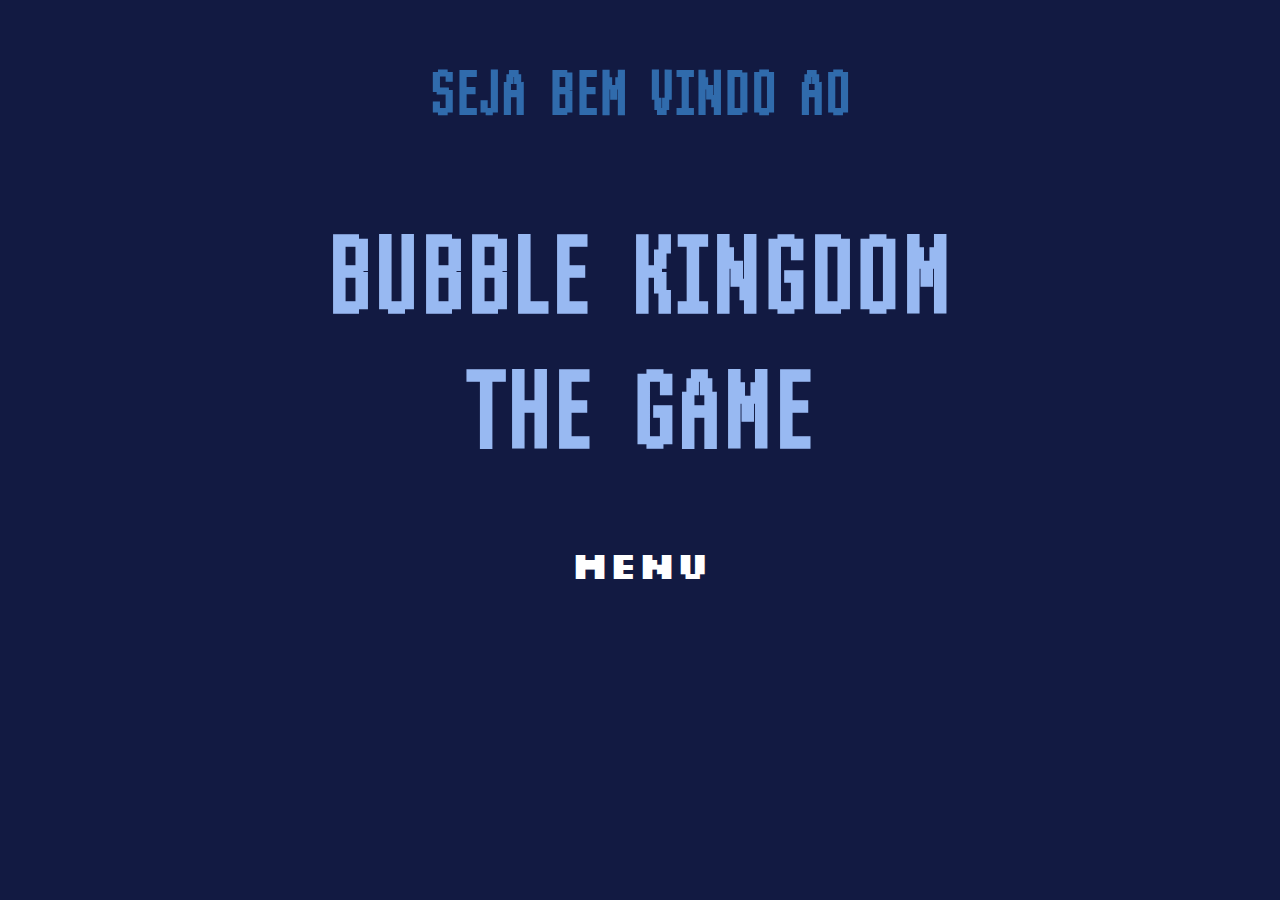
<file: index.html>
<!DOCTYPE html>
<html lang="pt-br">
    <head>
      <meta charset="UTF-8" />
      <meta name="viewport" content="width=device-width, initial-scale=1.0" />
      <title>Bubble Kingdom: The Game</title>
      <link rel="shortcut icon" href="src/favicon.ico" type="image/x-icon" />
      <link rel="stylesheet" href="style.css" />
    <style>
        body{
            text-align: center;
          
        }
        h1{
            font-size: 7em;
        }
        h2{
            font-size: 4em;
            color: #306BAC;
        }
        a{
            font-family: "PixelE";
            font-size: 2.5em;
            text-decoration: none;
        }
        h1{
            color: #98B9F2;
        }
    </style>
</head>
<body>
    <h2>SEJA BEM VINDO AO</h2>
    <audio src="src/[Bubble] INDEX No Copyright Music - Royalty Free.mp3" autoplay ></audio>
    <h1>BUBBLE KINGDOM <br> THE GAME</h1>
    <a href="menu.html">Menu</a>
    
    </html>
</body>
</file>
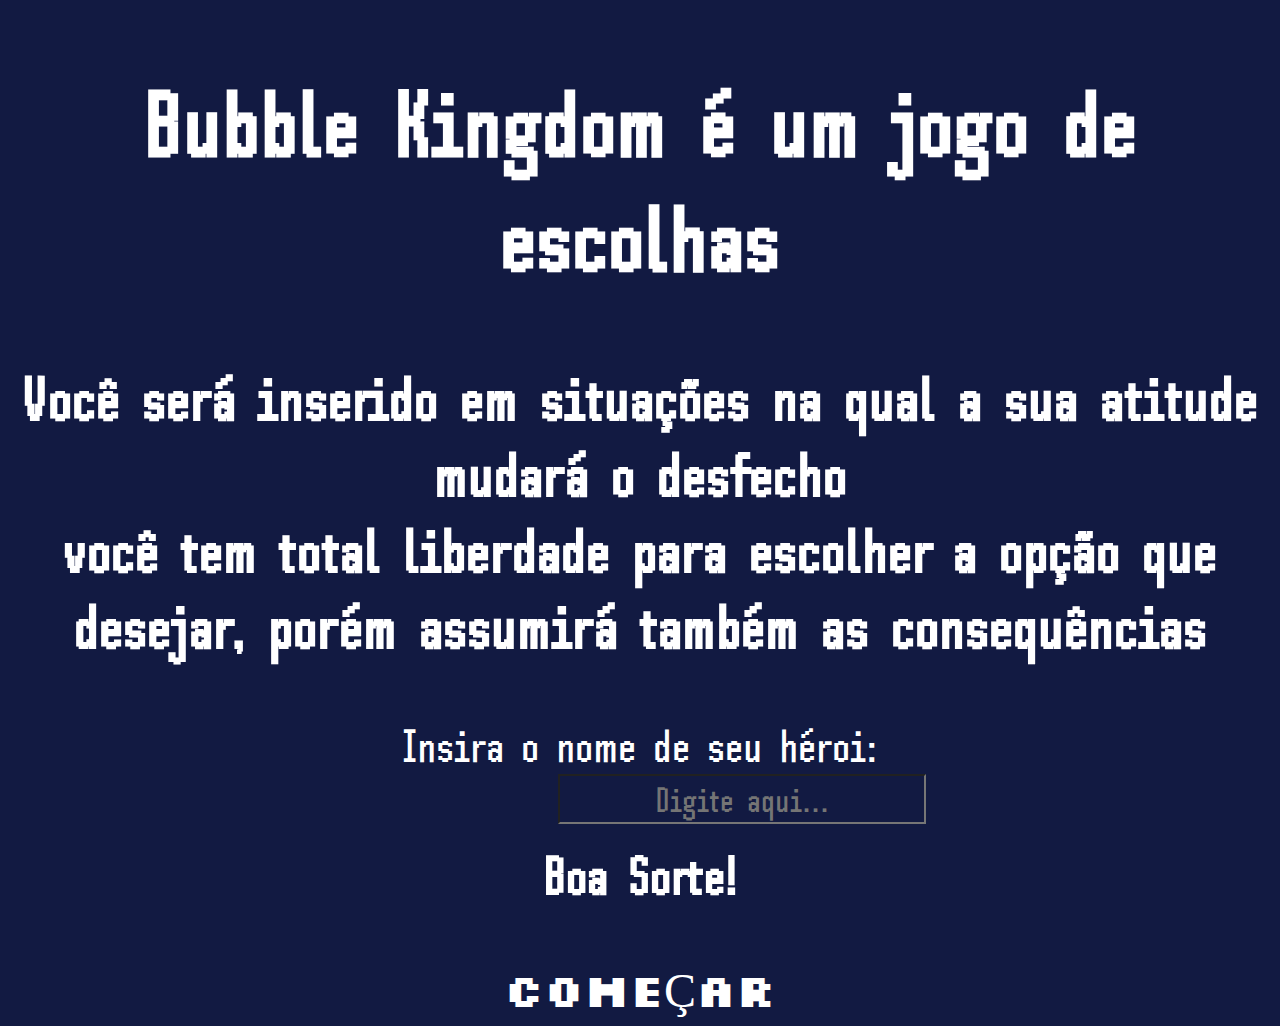
<file: Amenu.html>
<!DOCTYPE html>
<html lang="en">
  <head>
    <meta charset="UTF-8" />
    <meta name="viewport" content="width=device-width, initial-scale=1.0" />
    <title>Bubble Kingdom: The Game</title>
    <link rel="shortcut icon" href="Midias/favicon.ico" type="image/x-icon" />
    <link rel="stylesheet" href="style.css" />
    <style>
      h1 {
        font-size: 6em;
      }
      h2{
        font-size: 4em;
      }
      h3{
        font-size: 3.5em;
        margin-top: 5px;
      }
      a{
        font-size: 3em;
      }
      div{
        font-size: 3em;
        
      }
      input{
        font-size: 0.75em;
        display: block;
        margin-left: 43.5%;
      }
    </style>
  </head>
  <body>
    <h1>Bubble Kingdom é um jogo de escolhas</h1>
    <h2>Você será inserido em situações na qual a sua atitude mudará o desfecho <br> você tem total liberdade para escolher a opção que desejar, porém assumirá também as consequências</h2>
    <div>
      <label for="userInput">Insira o nome de seu héroi:</label>
      <input type="text" id="userInput" placeholder="Digite aqui...">
    </div>
    <p id="output"></p>
    <h3>Boa Sorte!</h3>
    <a href="cena1.html" class="interativo">COMEÇAR</a>
  </body>
</html>
</file>
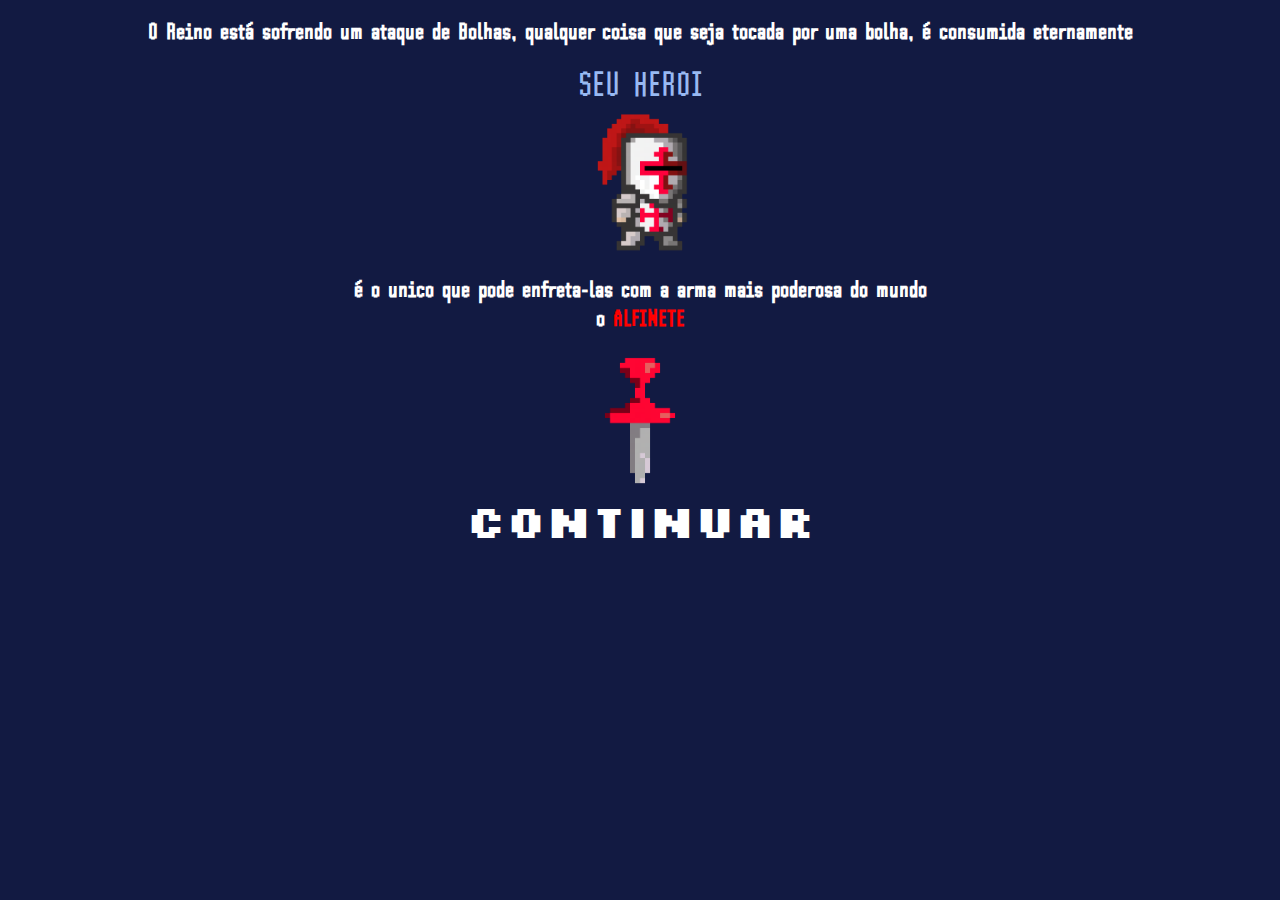
<file: cena1.html>
<!DOCTYPE html>
<html lang="pt-br">
  <head>
    <meta charset="UTF-8" />
    <meta name="viewport" content="width=device-width, initial-scale=1.0" />
    <title>Bubble Kingdom: The Game</title>
    <link rel="shortcut icon" href="src/favicon.ico" type="image/x-icon" />
    <link rel="stylesheet" href="style.css" />
    <style>
      body {
        font-size: 0.75em;
      }
      img {
        max-width: 200px;
        max-height: 150px;
        width: auto;
        height: auto;
      }

      span {
        color: red;
        font-family: "PixelP";
        font-size: 1em;
      }
    </style>
  </head>
  <body>
    
    <audio src="src/menu.mp3" autoplay></audio>
    <h1>
      O Reino está sofrendo um ataque de Bolhas, qualquer coisa que seja tocada
      por uma bolha, é consumida eternamente
    </h1>
    <span id="choosenName" style="font-size: 3em;"  ></span>
    <script>
       const heroName = (localStorage.getItem('heroName') || 'SEU HEROI').toUpperCase();
       const choosenName = document.getElementById('choosenName');
      choosenName.innerHTML = `<span   class="hero-name">${heroName}</span>`;

    </script>
    <div>
      <img src="src/Cavaleiro.png" alt="protagonista é um cavaleiro" />
    </div>
    <h1>
      é o unico que pode enfreta-las com a arma mais poderosa do mundo <br />
      o <span>ALFINETE</span>
    </h1>

    <div>
      <img src="src/alfinete.png" alt="alfinete pixel arte vermelho" />
    </div>

    <a
      href="combate1.html"
      style="text-decoration: none; font-size: 4em"
      >continuar</a
    >
  </body>
</html>
</file>
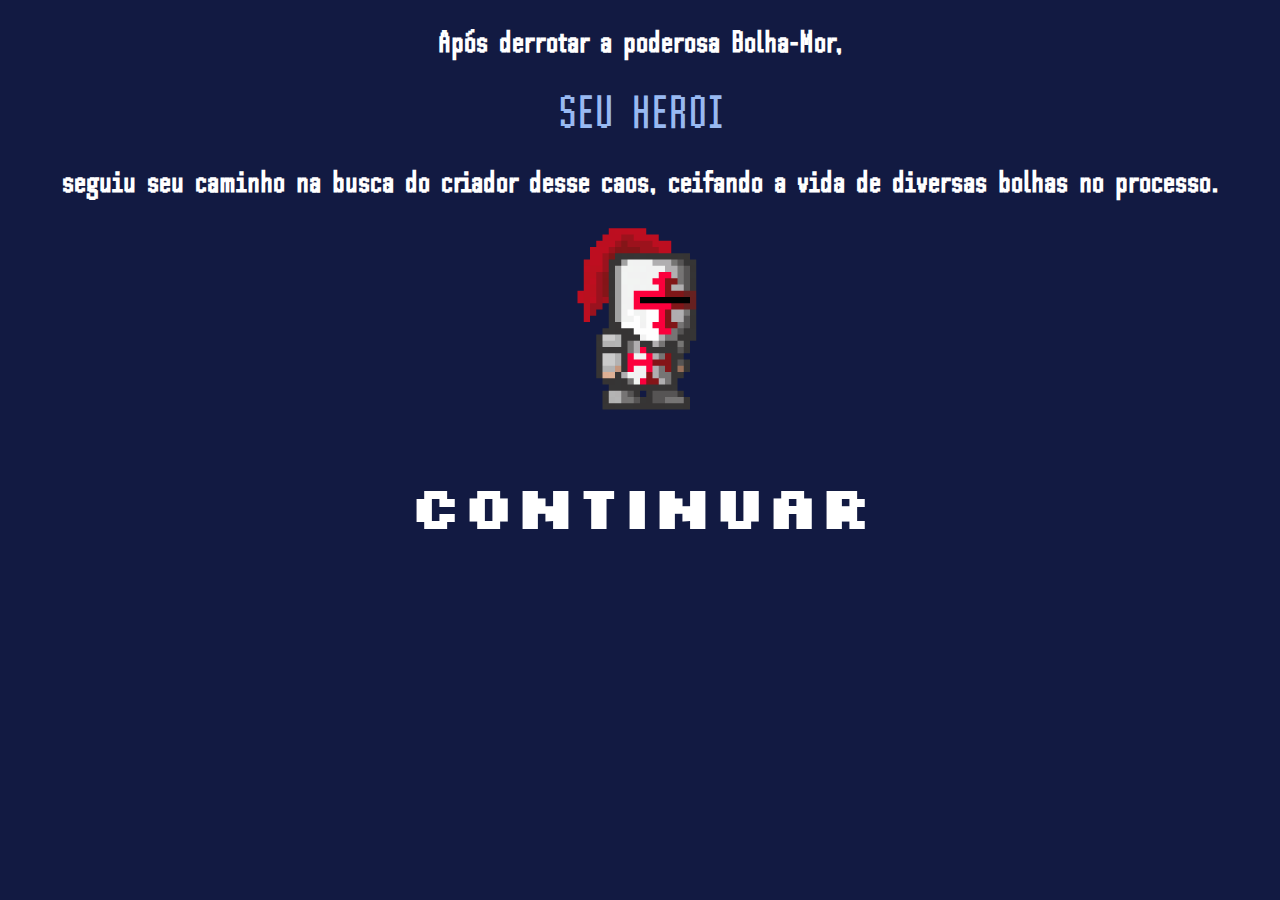
<file: cena2.html>
<!DOCTYPE html>
<html lang="pt-br">
  <head>
    <meta charset="UTF-8" />
    <meta name="viewport" content="width=device-width, initial-scale=1.0" />
    <title>Bubble Kingdom: The Game</title>
    <link rel="shortcut icon" href="src/favicon.ico" type="image/x-icon" />
    <link rel="stylesheet" href="style.css" />
    <style>
      img {
        max-width: 300px;
        max-height: 200px;
        width: auto;
        height: auto;
      }
      a{
        font-size: 4em;
        display: block;
        margin-top: 6vh;
      }
      
    </style>
</head>
<body>
  <audio src="src/FuraBolha.mp3" autoplay></audio>  
  <h1>Após derrotar a poderosa Bolha-Mor,</h1>
  <span id="choosenName" style="font-size: 3em;"  ></span>
  <script>
     const heroName = (localStorage.getItem('heroName') || 'SEU HEROI').toUpperCase();
     const choosenName = document.getElementById('choosenName');
    choosenName.innerHTML = `<span   class="hero-name">${heroName}</span> `;

  </script>
  <h1>seguiu seu caminho na busca do criador desse caos, ceifando a vida de diversas bolhas no processo.</h1>
  <img src="src/cavaWalk.gif" alt="cavaleiro andando">
  <audio src="src/SOUND EFFECT ARMOR WALKING [ ezmp3.cc ].mp3" loop autoplay></audio>
  <a href="combate2.html">continuar</a>
</body>
</html>
</file>
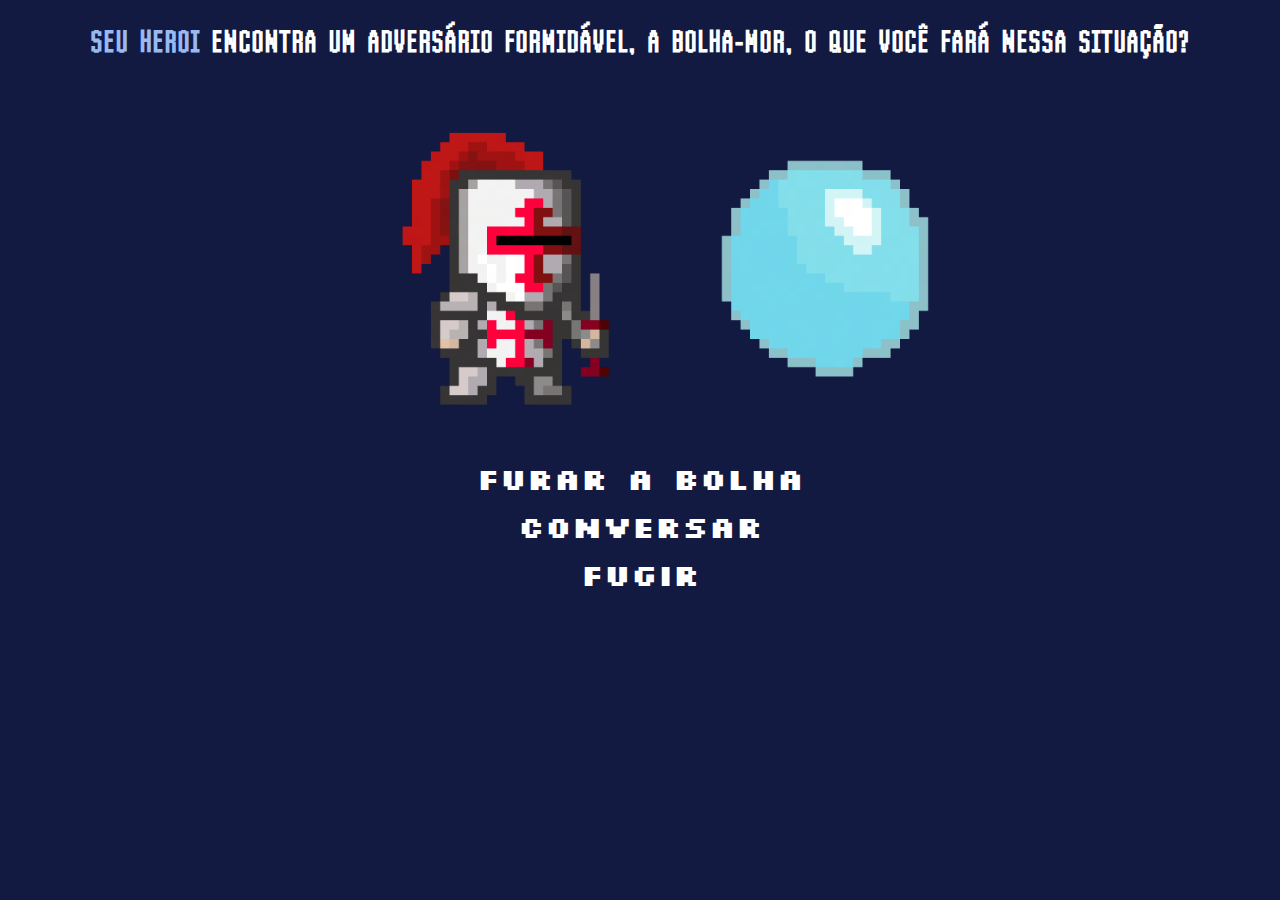
<file: combate1.html>
<!DOCTYPE html>
<html lang="pt-br">
    <head>
      <meta charset="UTF-8" />
      <meta name="viewport" content="width=device-width, initial-scale=1.0" />
      <title>Bubble Kingdom: The Game</title>
      <link rel="shortcut icon" href="src/favicon.ico" type="image/x-icon" />
      <link rel="stylesheet" href="style.css" />
</head>
<style>

    img{
        
    max-width:300px;
    max-height:220;
    width: auto;
    height: auto;
    margin-left: 2em;
    margin-top: 2em;
    margin-bottom: 2em;
    display: flexbox;
    }

    a{
        display: block;
        font-size: 2em;
        font-family: 'PixelE';
        margin-top: 0.5em;

    }
    
</style>
<body>
    
    <audio src="src/menu.mp3" autoplay></audio>
<h1 id="choosenName"></h1>
<script> 

    const heroName = (localStorage.getItem('heroName') || 'SEU HEROI').toUpperCase();
    const choosenName = document.getElementById('choosenName');
    choosenName.innerHTML = `<span class="hero-name">${heroName}</span> ENCONTRA UM ADVERSÁRIO FORMIDÁVEL, A BOLHA-MOR, O QUE VOCÊ FARÁ NESSA SITUAÇÃO?`;

</script>
<img src="src/Cavaleiro alfinete.png" alt="cavaleiro com seu alfinete">

<img src="src/bolhaInimigo.png" alt="bolha inimiga mortal">

    <a href="cena2.html" id="fura">Furar a Bolha</a>
    <a href="perdeu.html">Conversar</a>
    <a href="morreu.html">Fugir</a>
    </html>
</body>
</file>
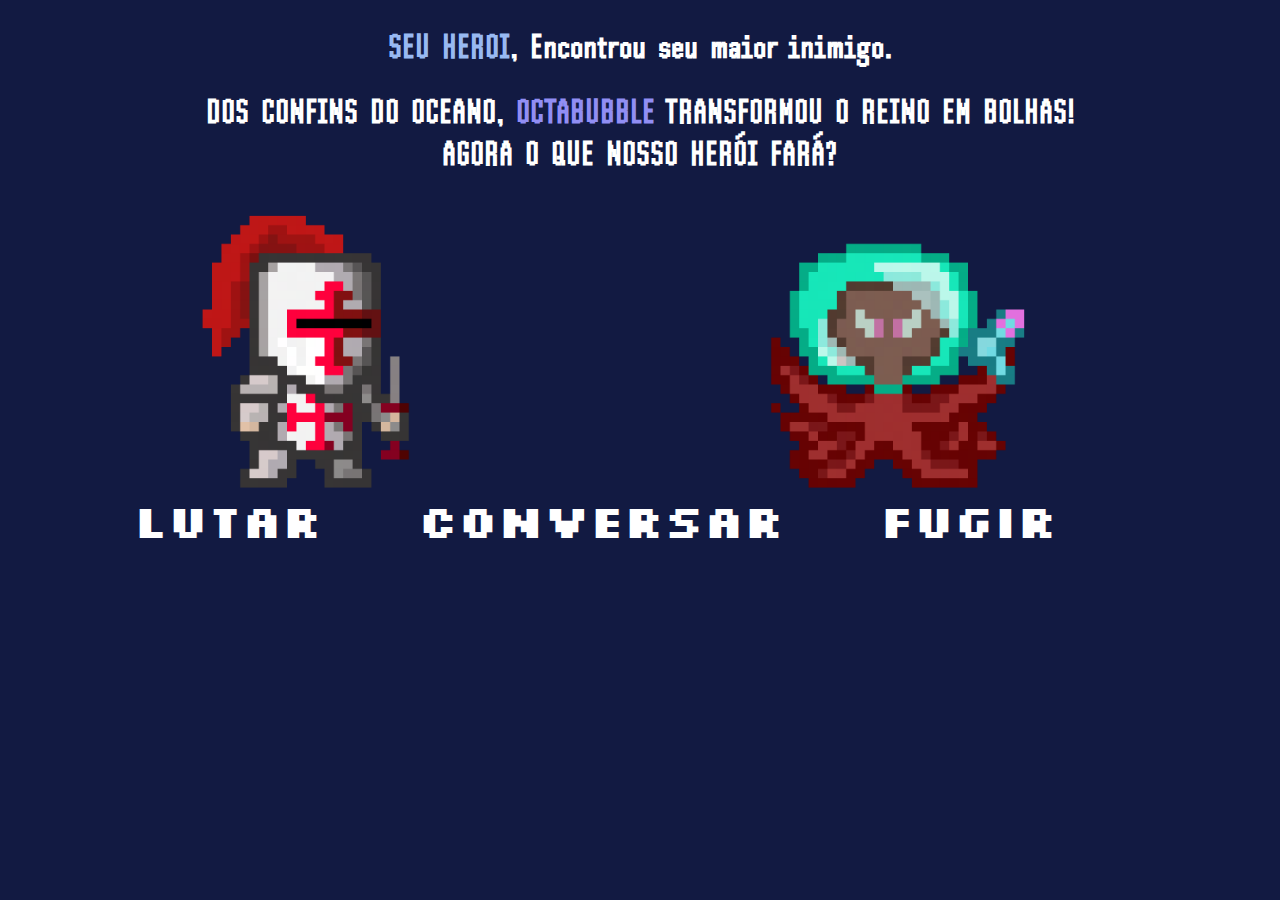
<file: combate2.html>
<!DOCTYPE html>
<html lang="pt-br">
  <head>
    <meta charset="UTF-8" />
    <meta name="viewport" content="width=device-width, initial-scale=1.0" />
    <title>Bubble Kingdom: The Game</title>
    <link rel="shortcut icon" href="src/favicon.ico" type="image/x-icon" />
    <link rel="stylesheet" href="style.css" />
    <style>
        img {
          max-width: 500px;
          max-height: 300px;
          margin-right: 200px;
          margin-left: 100px;
          width: auto;
          height: auto;
        }
        a{
          font-size: 3em;
          display: flexbox;
          justify-content: space-around;
          margin-right: 10vh;
        }
        span{
            font-family: 'PixelP';
            
        }
        h1{
            font-size: 2.20em;
        }
      </style>
  </head>
  <body>
    
    <audio src="src/menu.mp3" autoplay></audio>
    <audio src="src/Bubble - MUSIC FREE COPYRIGHT Combate.mp3" autoplay></audio>
    <h1><span id="choosenName"></span> Encontrou seu maior inimigo.</h1>
    <script>
      const heroName = (
        localStorage.getItem("heroName") || "SEU HEROI"
      ).toUpperCase();
      const choosenName = document.getElementById("choosenName");
      choosenName.innerHTML = `<span   class="hero-name">${heroName}</span>, `;
    </script>
    <h1>DOS CONFINS DO OCEANO, <span style="color: #918EF4;">OCTABUBBLE</span> TRANSFORMOU O REINO EM BOLHAS! <br> AGORA O QUE NOSSO HERÓI FARÁ?</h1>
    
    <img src="src/Cavaleiro alfinete.png" alt="cavaleiro com alfinete" />
    <img style="display: inline-block;"
      src="src/Octabubble.png"
      alt="um polvo com uma arma bolha e uma bolha de capacete"
    />
    <div>
    <a href="combate3.html">LUTAR</a>
    <a href="vitoria2.html">CONVERSAR</a>
    <a href="morreu Octa.html">FUGIR</a>
</div>
  </body>
</html>
</file>
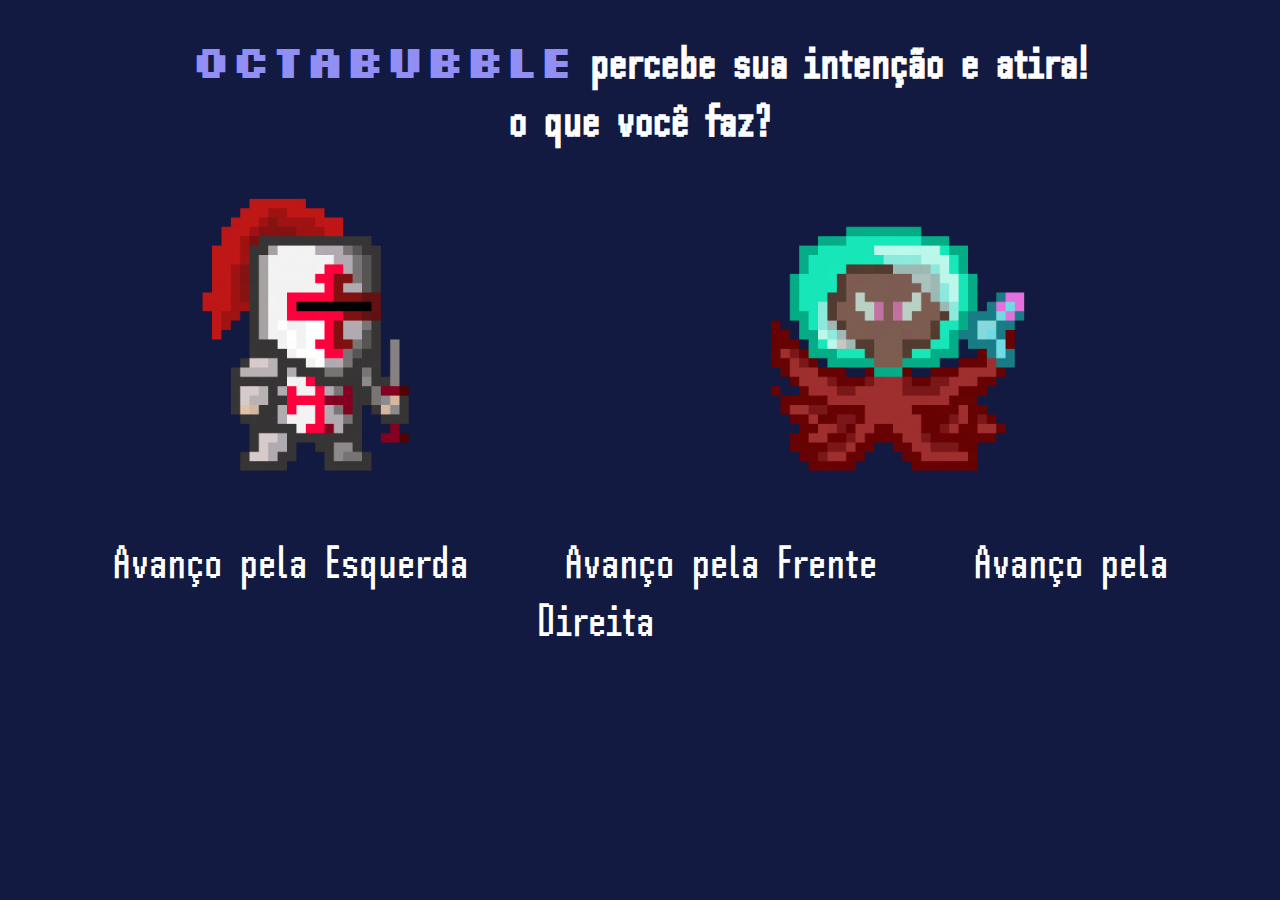
<file: combate3.html>
<!DOCTYPE html>
<html lang="pt-br">
    <head>
      <meta charset="UTF-8" />
      <meta name="viewport" content="width=device-width, initial-scale=1.0" />
      <title>Bubble Kingdom: The Game</title>
      <link rel="shortcut icon" href="src/favicon.ico" type="image/x-icon" />
      <link rel="stylesheet" href="style.css" />
</head>
<style>
    img {
      max-width: 500px;
      max-height: 300px;
      margin-right: 200px;
      margin-left: 100px;
      width: auto;
      height: auto;
      margin-bottom: 3em;
    }
    a{
      font-size: 3em;
      display: inline;
      justify-content: space-around;
      margin-right: 10vh;
      margin-top: 10vh;
      font-family: 'PixelP';
    }
    span{
        font-family: 'PixelE';
        
    }
    h1{
        font-size: 3em;
        text-align: center;
    }
  </style>
<body>
    <h1> <span style="color:  #918EF4;">OCTABUBBLE</span> percebe sua intenção e atira! <br> o que você faz?</h1>
    <img src="src/Cavaleiro alfinete.png" alt="cavaleiro com alfinete" />
    <img style="display: inline-block;"
      src="src/Octabubble.png"
      alt="um polvo com uma arma bolha e uma bolha de capacete"
    />
    <a href="morreu Octa2.html">Avanço pela Esquerda</a>
    <a href="morreu Octa2.html">Avanço pela Frente</a>
    <a href="vitoria.html">Avanço pela Direita</a>
</body>
</html>
</file>
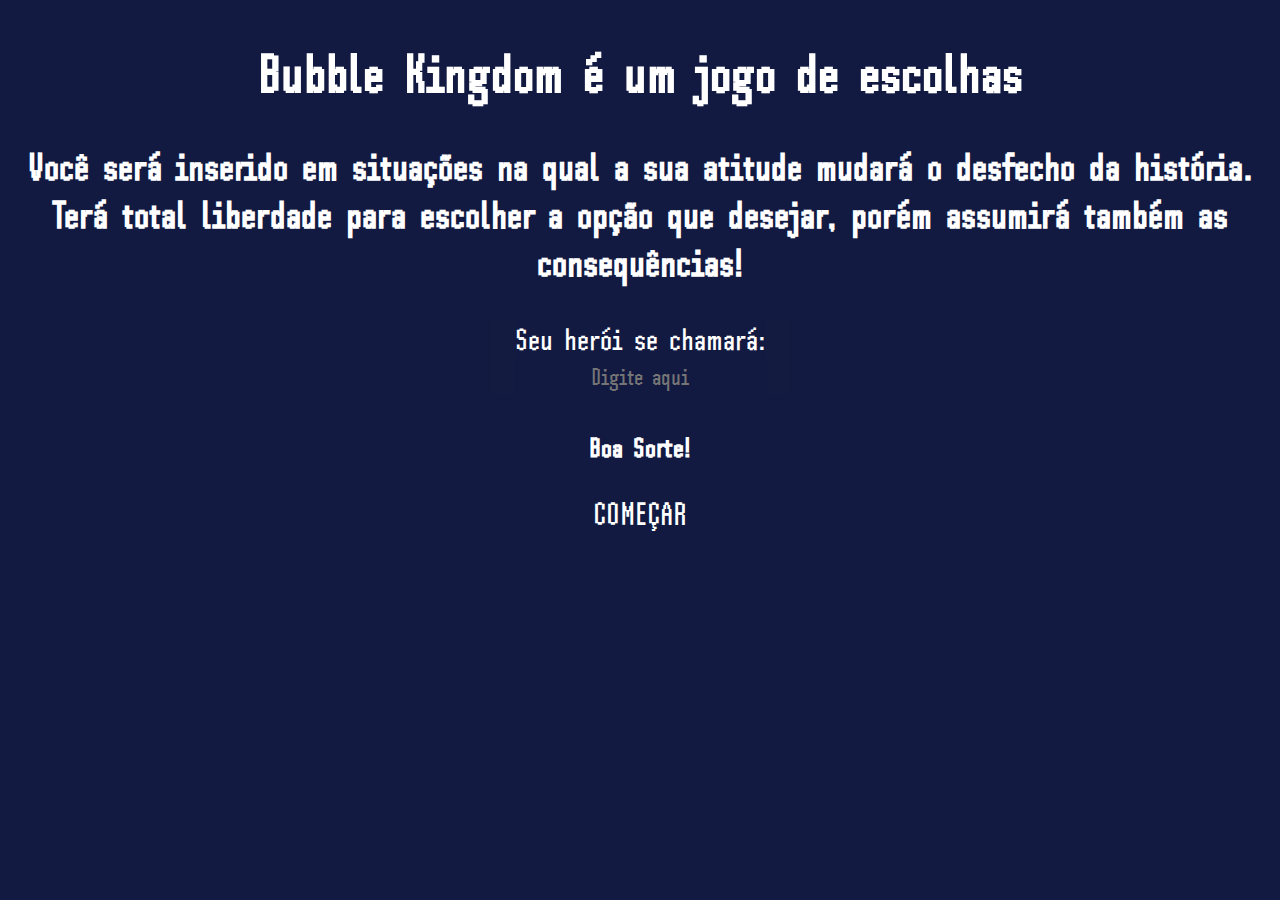
<file: menu.html>
<!DOCTYPE html>
<html lang="pt-br">
  <head>
    <meta charset="UTF-8" />
    <meta name="viewport" content="width=device-width, initial-scale=1.0" />
    <title>Bubble Kingdom: The Game</title>
    <link rel="shortcut icon" href="src/favicon.ico" type="image/x-icon" />
    <link rel="stylesheet" href="style.css" />
    <style>
      h1 {
        font-size: 3.5em;
      }
      h2 {
        font-size: 2.5em;
      }
      h3 {
        font-size: 1.80em;
        margin-top: 35px;
      }
      a {
        font-family: pixelP;
        font-size: 2.1em;
      }
      div {
        font-size: 2em;
        max-width: 300px;
        margin: auto;
        justify-content: center;
        background-color: #141B41;
      }
      input {
        font-size: 0.77em;
        color: #98B9F2;
        display: block;
        margin: auto;
        border: 0px;
        box-shadow: 0px;
        outline: 0px;
        padding: 3px;
        align-self: center;
      }
    </style>
  </head>
  <body>
    <audio src="src/menu.mp3" autoplay></audio>
    <audio src="src/[Bubble] INDEX No Copyright Music - Royalty Free.mp3" autoplay ></audio>
    <h1>Bubble Kingdom é um jogo de escolhas</h1>
    <h2>
      Você será inserido em situações na qual a sua atitude mudará o desfecho da história.
      <br />
       Terá total liberdade para escolher a opção que desejar, porém assumirá
      também as consequências!
    </h2>
    <div>
      <label for="userInput">Seu herói se chamará:</label>
      <input type="text" id="userInput" placeholder="Digite aqui" />
    </div>
    <h3>Boa Sorte!</h3>
    <script>

    const inputElement = document.getElementById('userInput');

      inputElement.addEventListener('input', function () {
        const heroName = inputElement.value.toUpperCase();
        localStorage.setItem('heroName', heroName);
      });

      </script>
    <a href="cena1.html" class="interativo">COMEÇAR</a>
  </body>
</html>
</file>
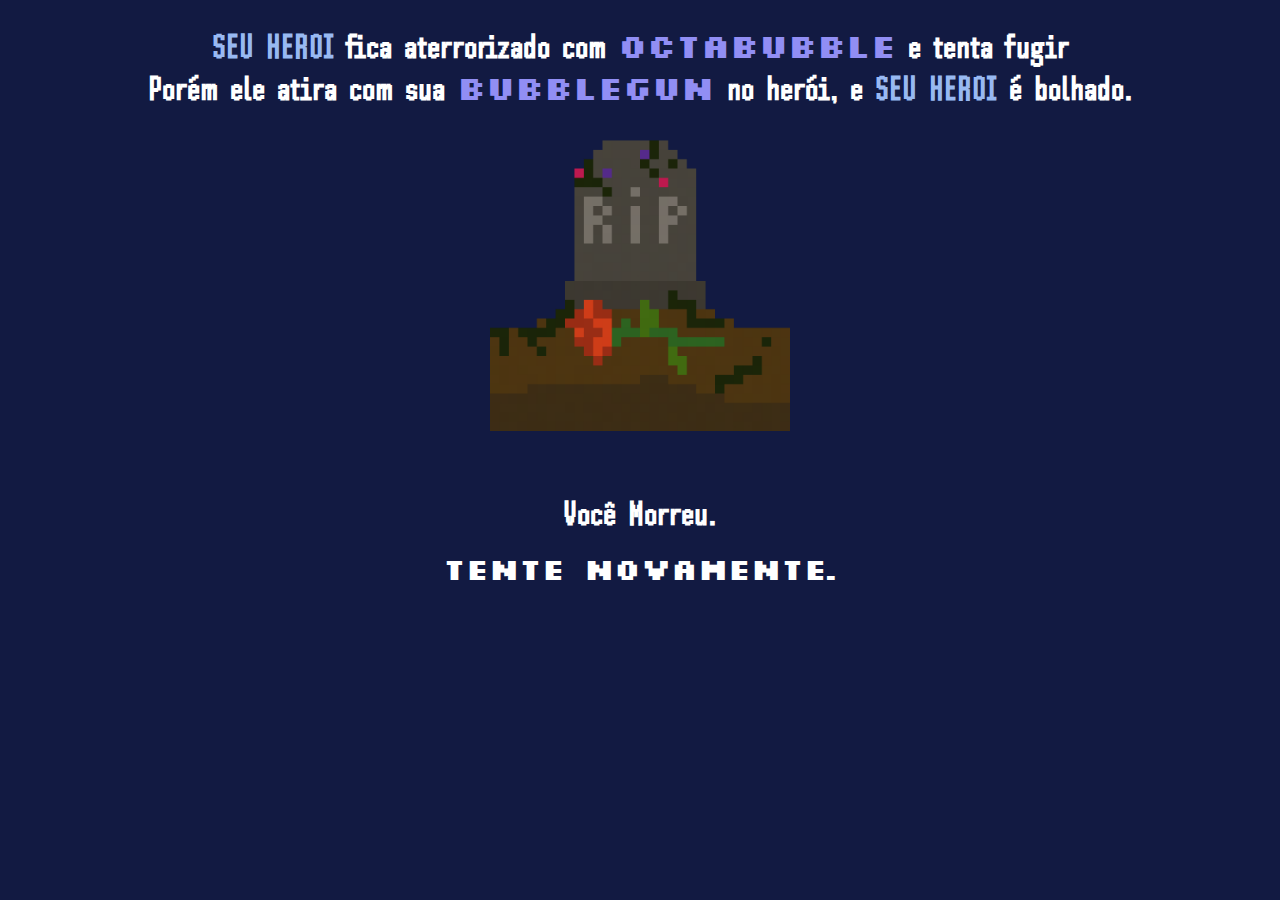
<file: morreu Octa.html>
<!DOCTYPE html>
<html lang="pt-br">
  <head>
    <meta charset="UTF-8" />
    <meta name="viewport" content="width=device-width, initial-scale=1.0" />
    <title>Bubble Kingdom: The Game</title>
    <link rel="shortcut icon" href="src/favicon.ico" type="image/x-icon" />
    <link rel="stylesheet" href="style.css" />
  </head>
  <style>
img {
    max-width: 400px;
    max-height: 300px;
    width: auto;
    height: auto;
    margin-left: 0em;
    margin-top: 0em;
    margin-bottom: 2em;
    }

    a {
      display: block;
      font-size: 2em;
      font-family: "PixelE";
      margin-top: 0.5em;
    }
    h1{
      font-size: 2.2em;
    }
  </style>
  <body>
    <audio src="src/PegoBolha.mp3" autoplay></audio>
    <h1 id="choosenName"></h1>
    <img src="src/grave.png" alt="lapide de derrota" />
    <script>
      const heroName = (
        localStorage.getItem("heroName") || "SEU HEROI"
      ).toUpperCase();
      const choosenName = document.getElementById("choosenName");
      choosenName.innerHTML = `<span class="hero-name">${heroName}</span> fica aterrorizado com <span style="font-family: 'PixelE';color: #918EF4;"> OCTABUBBLE</span> e tenta fugir <br /> Porém ele atira com sua <span style="font-family: 'PixelE';color: #918EF4;"> BubbleGun</span> no herói, e <span class="hero-name">${heroName}</span> é bolhado.`;
    </script>
  <h1>Você Morreu.</h1>
    <a href="menu.html">Tente Novamente.</a>
  </body>
</html>
</file>
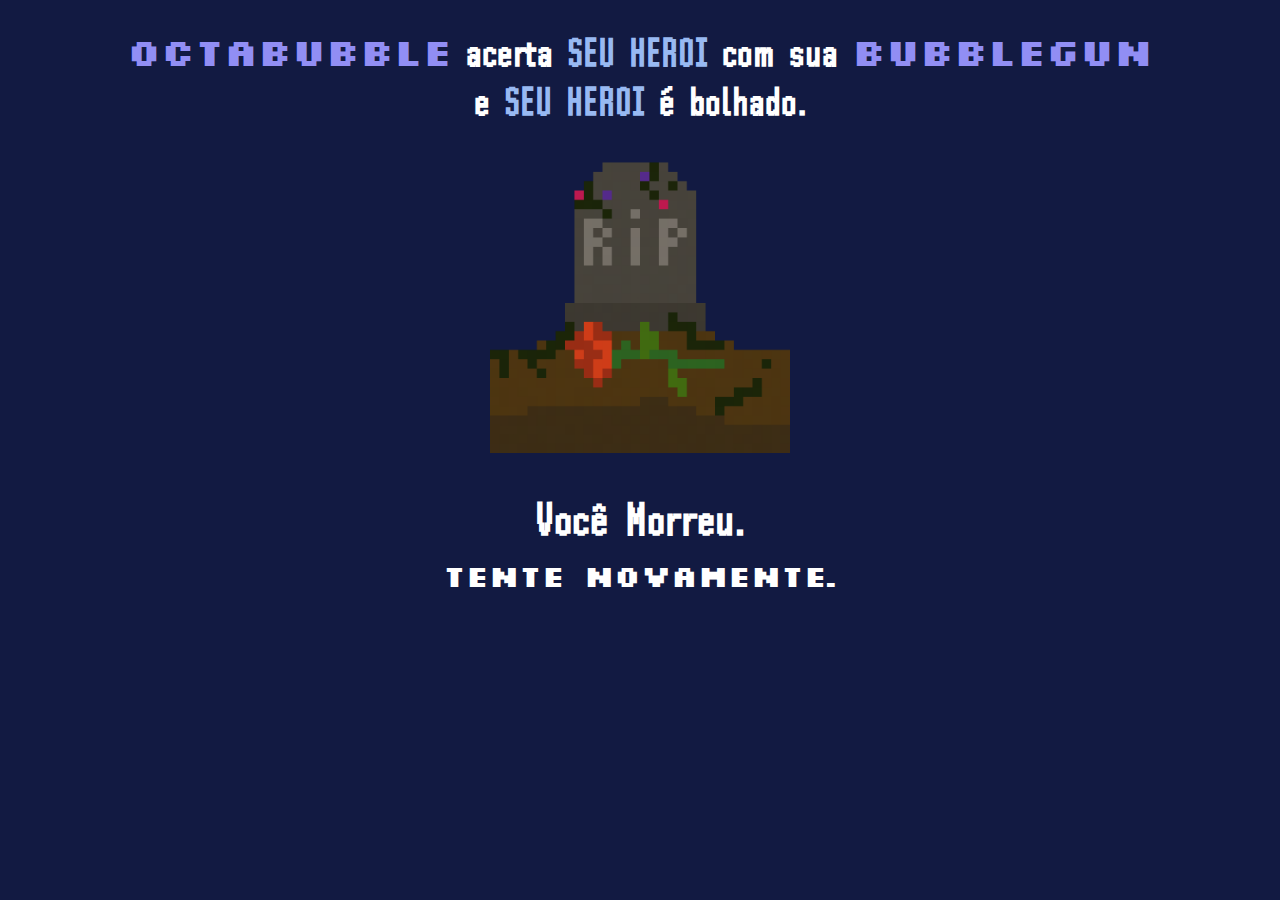
<file: morreu Octa2.html>
<!DOCTYPE html>
<html lang="pt-br">
  <head>
    <meta charset="UTF-8" />
    <meta name="viewport" content="width=device-width, initial-scale=1.0" />
    <title>Bubble Kingdom: The Game</title>
    <link rel="shortcut icon" href="src/favicon.ico" type="image/x-icon" />
    <link rel="stylesheet" href="style.css" />
  </head>
  <style>
img {
    max-width: 400px;
    max-height: 300px;
    width: auto;
    height: auto;
    margin-left: 0em;
    margin-top: 0em;
    margin-bottom: 2em;
    }

    a {
      display: block;
      font-size: 2em;
      font-family: "PixelE";
      margin-top: 0.5em;
    }
    h1{
      font-size: 1.6em;
    }
  </style>
  <body>
    <audio src="src/PegoBolha.mp3" autoplay></audio>
    <h1 id="choosenName"></h1>
    <img src="src/grave.png" alt="lapide de derrota" />
    <script>
      const heroName = (
        localStorage.getItem("heroName") || "SEU HEROI"
      ).toUpperCase();
      const choosenName = document.getElementById("choosenName");
      choosenName.innerHTML = `<h1> <span style="font-family: 'PixelE';color: #918EF4;"> OCTABUBBLE</span>  acerta <span class="hero-name">${heroName}</span> com sua <span style="font-family: 'PixelE';color: #918EF4;"> BubbleGun</span> <br> e <span class="hero-name">${heroName}</span> é bolhado.</h1>`;
    </script>
  <h1 style="font-size: 3em;margin: 0px;">Você Morreu.</h1>
    <a href="menu.html">Tente Novamente.</a>
  </body>
</html>
</file>
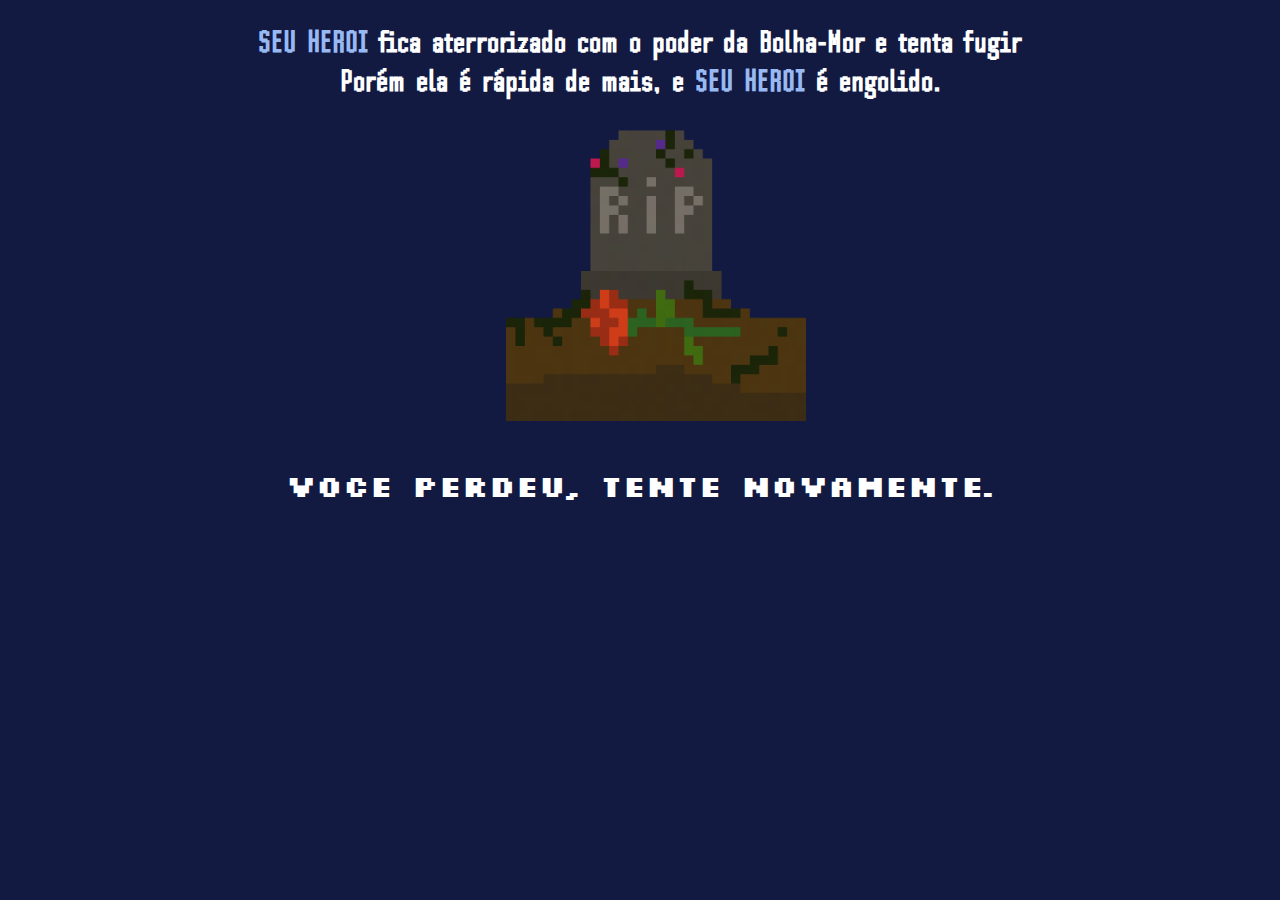
<file: morreu.html>
<!DOCTYPE html>
<html lang="pt-br">
  <head>
    <meta charset="UTF-8" />
    <meta name="viewport" content="width=device-width, initial-scale=1.0" />
    <title>Bubble Kingdom: The Game</title>
    <link rel="shortcut icon" href="src/favicon.ico" type="image/x-icon" />
    <link rel="stylesheet" href="style.css" />
  </head>
  <style>
    img {
      max-width: 400px;
      max-height: 300px;
      width: auto;
      height: auto;
      margin-left: 2em;
      margin-top: 0em;
      margin-bottom: 2em;
      display: flexbox;
    }

    a {
      display: block;
      font-size: 2em;
      font-family: "PixelE";
      margin-top: 0.5em;
    }
    h1{
      font-size: 2em;
    }
  </style>
  <body>
    <audio src="src/PegoBolha.mp3" autoplay></audio>
    <h1 id="choosenName"></h1>
    <img src="src/grave.png" alt="lapide de derrota" />
    <script>
      const heroName = (
        localStorage.getItem("heroName") || "SEU HEROI"
      ).toUpperCase();
      const choosenName = document.getElementById("choosenName");
      choosenName.innerHTML = `<span class="hero-name">${heroName}</span> fica aterrorizado com o poder da Bolha-Mor e tenta fugir <br /> Porém ela é rápida de mais, e <span class="hero-name">${heroName}</span> é engolido.`;
    </script>

    <a href="menu.html">Voce perdeu, tente novamente.</a>
  </body>
</html>
</file>
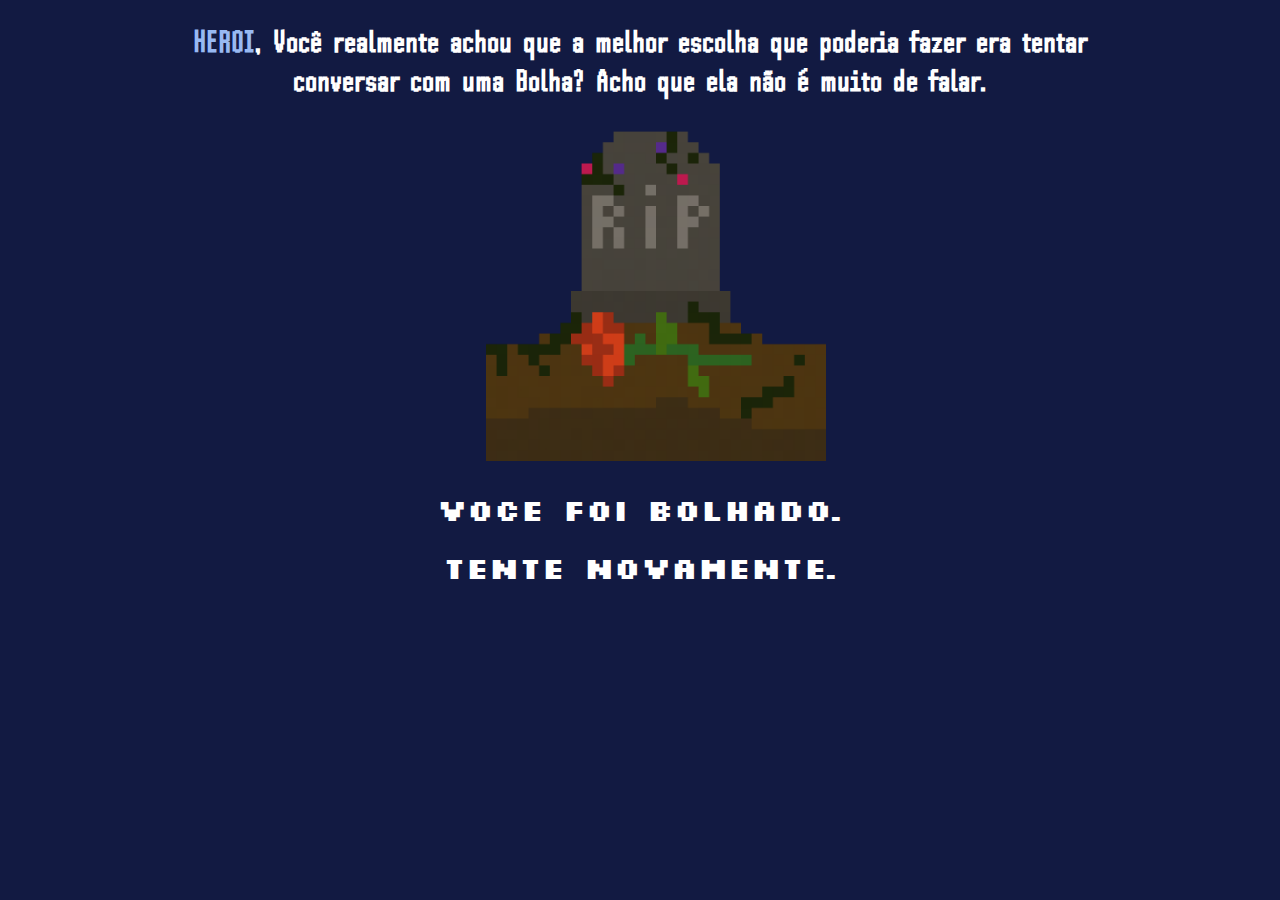
<file: perdeu.html>
<!DOCTYPE html>
<html lang="pt-br">
  <head>
    <meta charset="UTF-8" />
    <meta name="viewport" content="width=device-width, initial-scale=1.0" />
    <title>Bubble Kingdom: The Game</title>
    <link rel="shortcut icon" href="src/favicon.ico" type="image/x-icon" />
    <link rel="stylesheet" href="style.css" />
  </head>
  <style>
    img {
      max-width: 340px;
      max-height: 180;
      width: auto;
      height: auto;
      margin-left: 2em;
      margin-top: 0em;
      margin-bottom: 2em;
      display: flexbox;
    }

    a {
      display: block;
      font-size: 2em;
      font-family: "PixelE";
      margin-top: 0.5em;
    }
  </style>
  <body>
    <audio src="src/PegoBolha.mp3" autoplay></audio>
    <h1 id="choosenName"></h1>
    <img src="src/grave.png" alt="lapide de derrota" />
    <script>
      const heroName = (
        localStorage.getItem("heroName") || "HEROI"
      ).toUpperCase();
      const choosenName = document.getElementById("choosenName");
      choosenName.innerHTML = `<span class="hero-name">${heroName}</span>, Você realmente achou que a melhor escolha que poderia fazer era tentar <br /> conversar com uma Bolha? Acho que ela não é muito de falar.`;
    </script>
    <h2 style=" display: block;font-size: 2em; font-family: 'PixelE';
    margin-top: 0.05px;">Voce foi bolhado.</h2>
    <a href="menu.html" style="margin-top: 0.1px;padding: 0px;">  tente novamente.</a>
  </body>
</html>
</file>
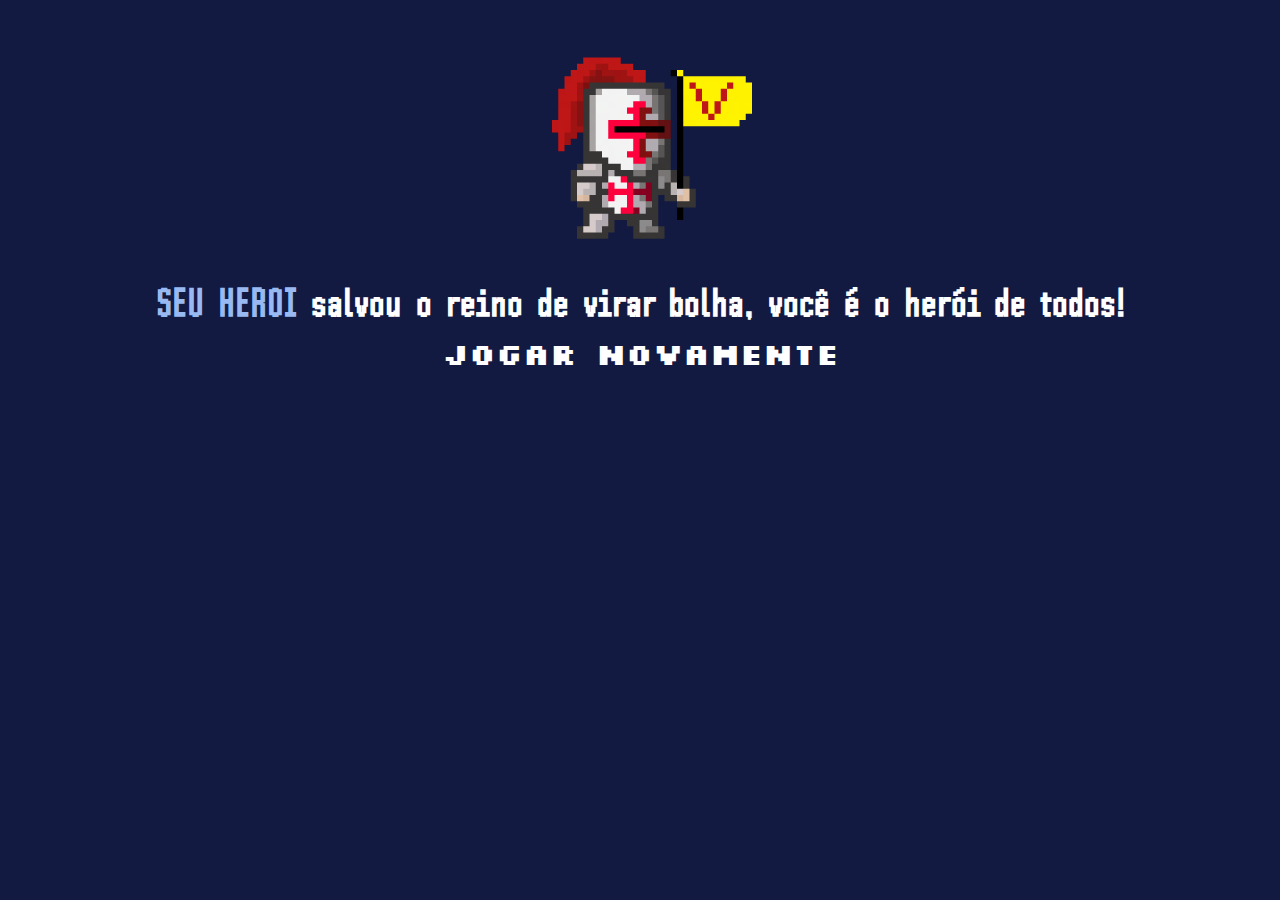
<file: vitoria.html>
<!DOCTYPE html>
<html lang="pt-br">
  <head>
    <meta charset="UTF-8" />
    <meta name="viewport" content="width=device-width, initial-scale=1.0" />
    <title>Bubble Kingdom: The Game</title>
    <link rel="shortcut icon" href="src/favicon.ico" type="image/x-icon" />
    <link rel="stylesheet" href="style.css" />
    <style>
      div {
        font-size: 7em;
        margin-top: 5vh;
        display: block;
      }
      a{
        font-size: 2em;
      }
      
    img{
        
    max-width:200px;
    max-height:120;
    width: auto;
    height: auto;
    margin-left: 43%;
    margin-top: 1.5em;
    margin-bottom: 2em;
    display: block;
    }
    h1{
        font-size: 1.6em;
        margin: 15px;
    }
        
    </style>
  </head>
  <body>
      <div class="textdigitado">
          <span></span>
        </div>
        <img src="src/badneira1.png" alt="herói com bandeira">
    <h1 id="choosenName"></h1>
    <script>
      const heroName = (
        localStorage.getItem("heroName") || "SEU HEROI"
      ).toUpperCase();
      const choosenName = document.getElementById("choosenName");
      choosenName.innerHTML = `<h1> <span class="hero-name">${heroName}</span> salvou o reino de virar bolha, você é o herói de todos!  `;
    </script>
    <a href="index.html">Jogar Novamente</a>
  </body>
</html>
</file>
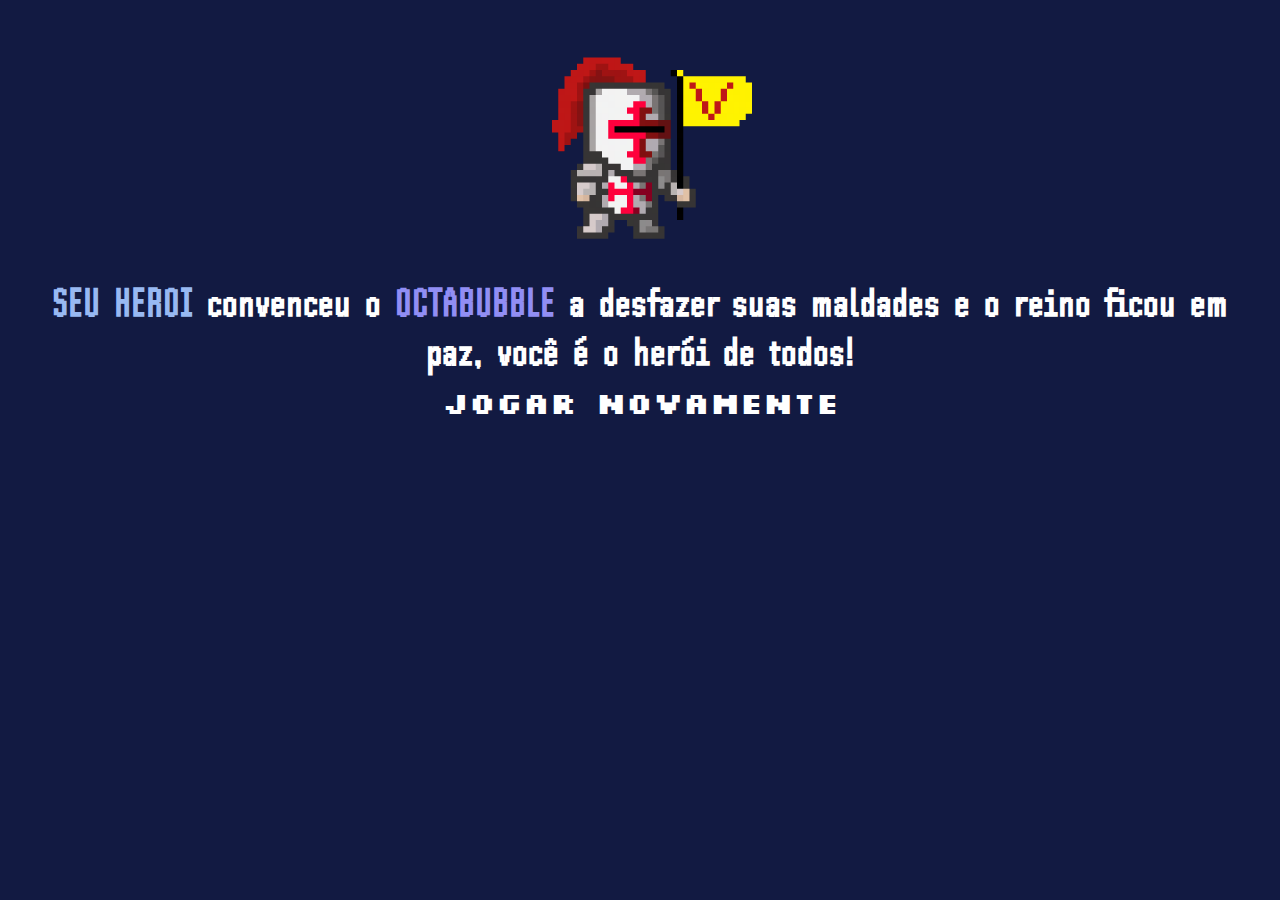
<file: vitoria2.html>
<!DOCTYPE html>
<html lang="pt-br">
  <head>
    <meta charset="UTF-8" />
    <meta name="viewport" content="width=device-width, initial-scale=1.0" />
    <title>Bubble Kingdom: The Game</title>
    <link rel="shortcut icon" href="src/favicon.ico" type="image/x-icon" />
    <link rel="stylesheet" href="style.css" />
    <style>
      div {
        font-size: 5em;
        margin-top: 5vh;
        display: block;
      }
      a{
        font-size: 2em;
      }
      
    img{
        
    max-width:200px;
    max-height:120;
    width: auto;
    height: auto;
    margin-left: 43%;
    margin-top: 1.5em;
    margin-bottom: 2em;
    display: block;
    }
    h1{
        font-size: 1.6em;
        margin: 15px;
    }
        
    </style>
  </head>
  <body>
      <div class="textdigitado">
          <span></span>
        </div>
        <img src="src/badneira1.png" alt="herói com bandeira">
    <h1 id="choosenName"></h1>
    <script>
      const heroName = (
        localStorage.getItem("heroName") || "SEU HEROI"
      ).toUpperCase();
      const choosenName = document.getElementById("choosenName");
      choosenName.innerHTML = `<h1> <span class="hero-name">${heroName}</span> convenceu o  <span style="color: #918EF4;">OCTABUBBLE</span>  a desfazer suas maldades e o reino ficou em paz, você é o herói de todos!  `;
    </script>
    <a href="index.html">Jogar Novamente</a>
  </body>
</html>
</file>
<file: style.css>
@charset "UTF-8";
/*
AzulEscuro:141B41
Azul Meio:306BAC
Azul Mid:6F9CEB
Azul Claro:98B9F2
Roxo:918EF4
*/
@font-face {
    font-family: 'PixelP';
    src: url(src/sh-pinscher/SHPinscher-Regular.otf);
}
@font-face {
    font-family: 'PixelE';
    src: url(src/Silkscreen/slkscrb.ttf);
}
*{
    font-family: "PixelP",monospace;
    background-color: var(--azulE);
    text-align: center;
    color: white;
}
:root{
    --azulC:#98B9F2 ;
    --azulE:#121a42;
    --azulM:#6F9CEB;
    --azul:#306BAC;
    --roxo:#918EF4;
    --fontAcento:'PixelP';
    --fontPica: "PixelE";
}


@keyframes digitar {
    0%,100%{
        content: "VITÓRIA";
    }
    
}
.textdigitado span{
    position: relative;
    font-size: 1.5em;
}
.textdigitado span::before{
    content: "";
    color: rgb(255, 217, 0);
    animation: digitar 20s infinite;
}
.textdigitado span::after{
    content: "";
    position: absolute;
    height: 100%;
    right: -10px;
    animation: cursor 25s, digitando 15s steps(15);
    width: 0px;
    background-color: var(--azulE);
}

@keyframes cursor {
    0%{
        width: calc(100% + 14px);;

    }
}

@keyframes digitando{
    10%,99%{
        width: 0px;
    }
    100%{
        opacity: 0;
    }
    
}


a:hover{
    color: var(--azulM);

}
a{
    text-decoration: none;
    font-family: var(--fontPica);
}

.hero-name{
    color: #98B9F2;
}
</file>
